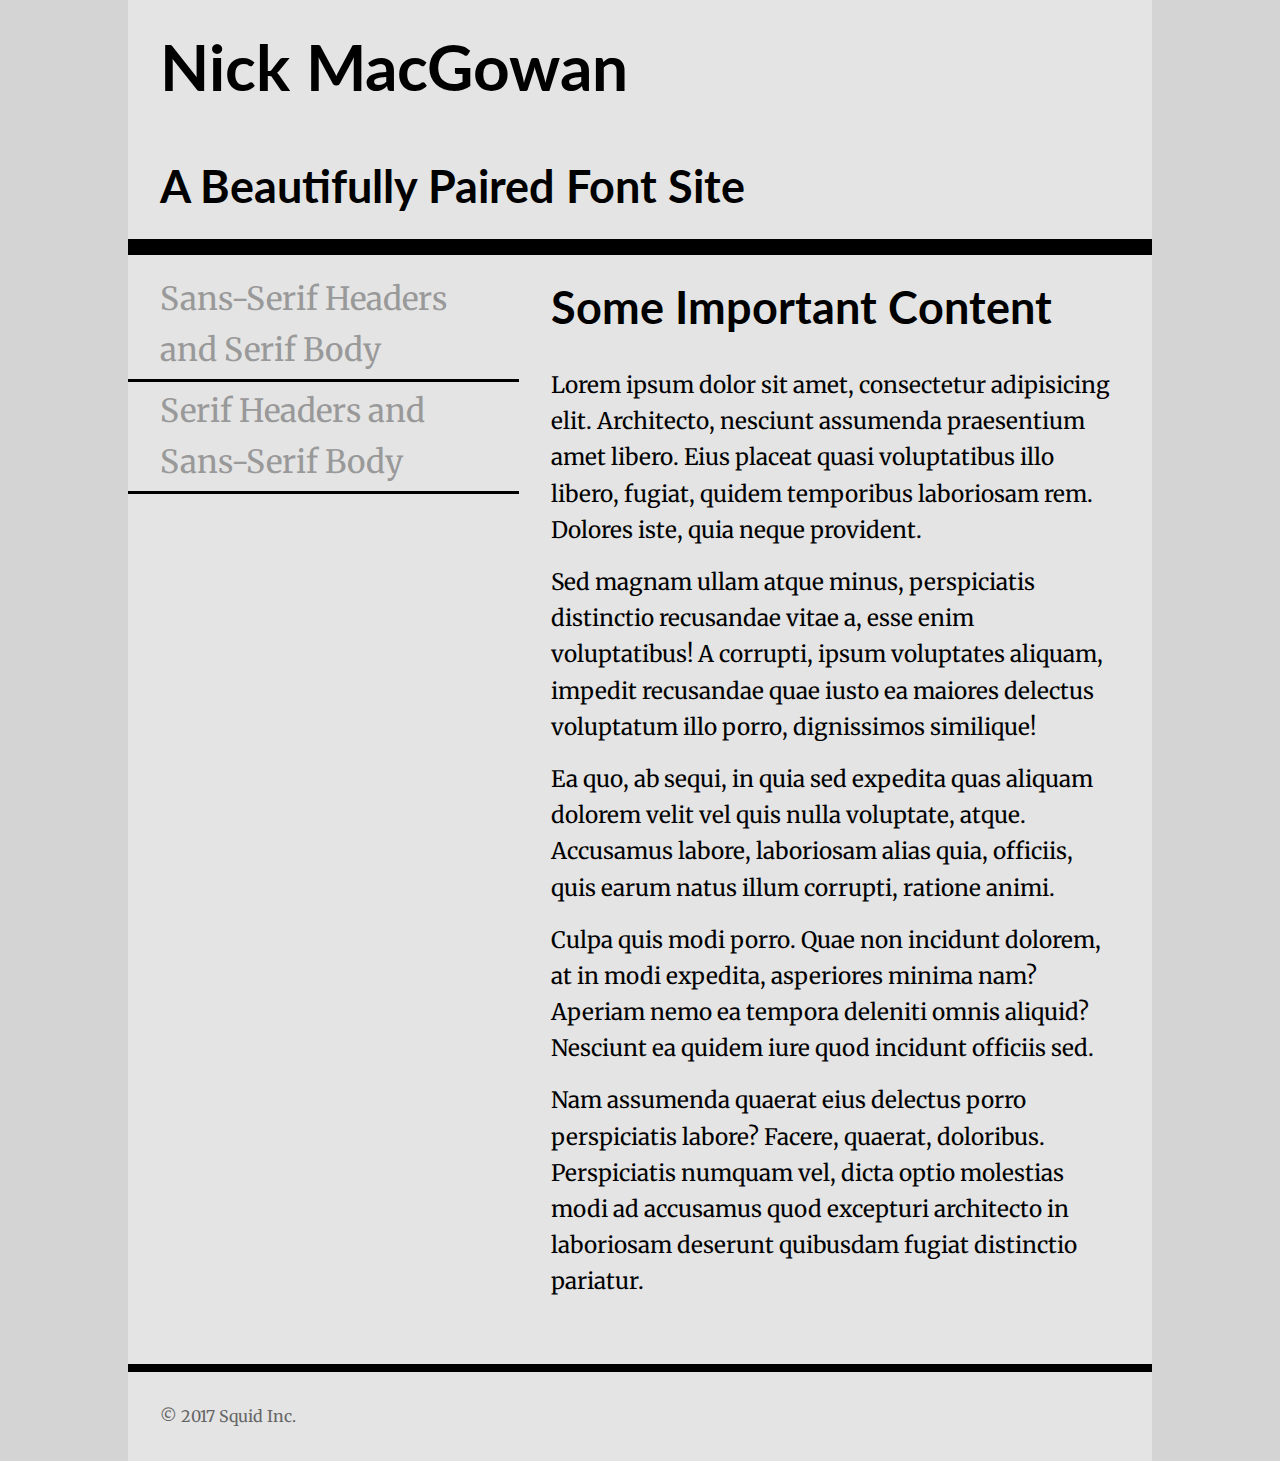
<file: index.html>
<!DOCTYPE html>
<html lang="en">
<head>
    <meta charset="UTF-8">
    <title>Font Assignment</title>
    <!-- two pages are 
    index.html with sans-serif headings and serif body text
    
    two.html with serif headings and sans-serif body text
    
    don't forget to add your google font <link> in the right place
    -->
    <meta name="viewpoint" content="width=device-width" />
    <link href="one.css" rel="stylesheet" type="text/css"/>
</head>
<body>
    <div class="wrapper">
        <header>
            <h1>Nick MacGowan</h1>
            <h2>A Beautifully Paired Font Site</h2>
        </header>
        <nav>
            <ul>
                <li><a href="index.html">Sans-Serif Headers and Serif Body</a></li>
                <li><a href="two.html">Serif Headers and Sans-Serif Body</a></li>
              
            </ul>
        </nav>
        <main>
            <h2>Some Important Content</h2>
            <p>Lorem ipsum dolor sit amet, consectetur adipisicing elit. Architecto, nesciunt assumenda praesentium amet libero. Eius placeat quasi voluptatibus illo libero, fugiat, quidem temporibus laboriosam rem. Dolores iste, quia neque provident.</p>
            <p>Sed magnam ullam atque minus, perspiciatis distinctio recusandae vitae a, esse enim voluptatibus! A corrupti, ipsum voluptates aliquam, impedit recusandae quae iusto ea maiores delectus voluptatum illo porro, dignissimos similique!</p>
            <p>Ea quo, ab sequi, in quia sed expedita quas aliquam dolorem velit vel quis nulla voluptate, atque. Accusamus labore, laboriosam alias quia, officiis, quis earum natus illum corrupti, ratione animi.</p>
            <p>Culpa quis modi porro. Quae non incidunt dolorem, at in modi expedita, asperiores minima nam? Aperiam nemo ea tempora deleniti omnis aliquid? Nesciunt ea quidem iure quod incidunt officiis sed.</p>
            <p>Nam assumenda quaerat eius delectus porro perspiciatis labore? Facere, quaerat, doloribus. Perspiciatis numquam vel, dicta optio molestias modi ad accusamus quod excepturi architecto in laboriosam deserunt quibusdam fugiat distinctio pariatur.</p>
        </main>
        <footer>
            <p>&copy; 2017 Squid Inc.</p>
        </footer>
    </div>
</body>
</html>
</file>
<file: one.css>
@import url(https://fonts.googleapis.com/css?family=Lato);
@import url(https://fonts.googleapis.com/css?family=Merriweather);  
*{
    padding: 0;
    margin: 0;
    box-sizing: border-box;
}
html{
    font-size: 16px;
    line-height: 1.6;
    font-family: Merriweather,"Times New Roman",serif;
}
html,body{
    background-color: #d4d4d4;
}
h1{
    font-family: Lato,Helvetica,sans-serif;
    font-size: 3.998rem;
    padding:1rem 2rem;
}
h2{
    font-family: Lato,Helvetica,sans-serif;
    font-size: 2.827rem;
    padding:1rem 2rem;
}
nav ul{
    padding:1rem 0;
}
nav li{
    font-size: 1.999rem;
    list-style-type: none;
}
nav li>a{
    display: block;
    text-decoration: none;
    border-bottom: 0.2rem solid black;
    padding: 0.2rem 2rem;
    color: #999;
}
nav li>a:hover,
nav li>a:active{
    color: #222;
}
p{
    font-size: 1.414rem;
    padding:0.5rem 2rem;
}
main p:last-child{
    padding-bottom: 4rem;
}
.wrapper{
    width: 80%;
    max-width: 1200px;
    margin: 0 auto;
    background-color: #e4e4e4;
}
header{
    width:100%;
    border-bottom: 1rem solid black;
}
nav{
    float:left;
    width: 38.2%;
}
main{
    float:right;
    width: 61.8%;
}
footer{
    clear:both;
    width: 100%;
    border-top: 0.5rem solid black;
}
footer p{
    font-size: 1rem;
    padding: 2rem;
    color: #666;
}
</file>
